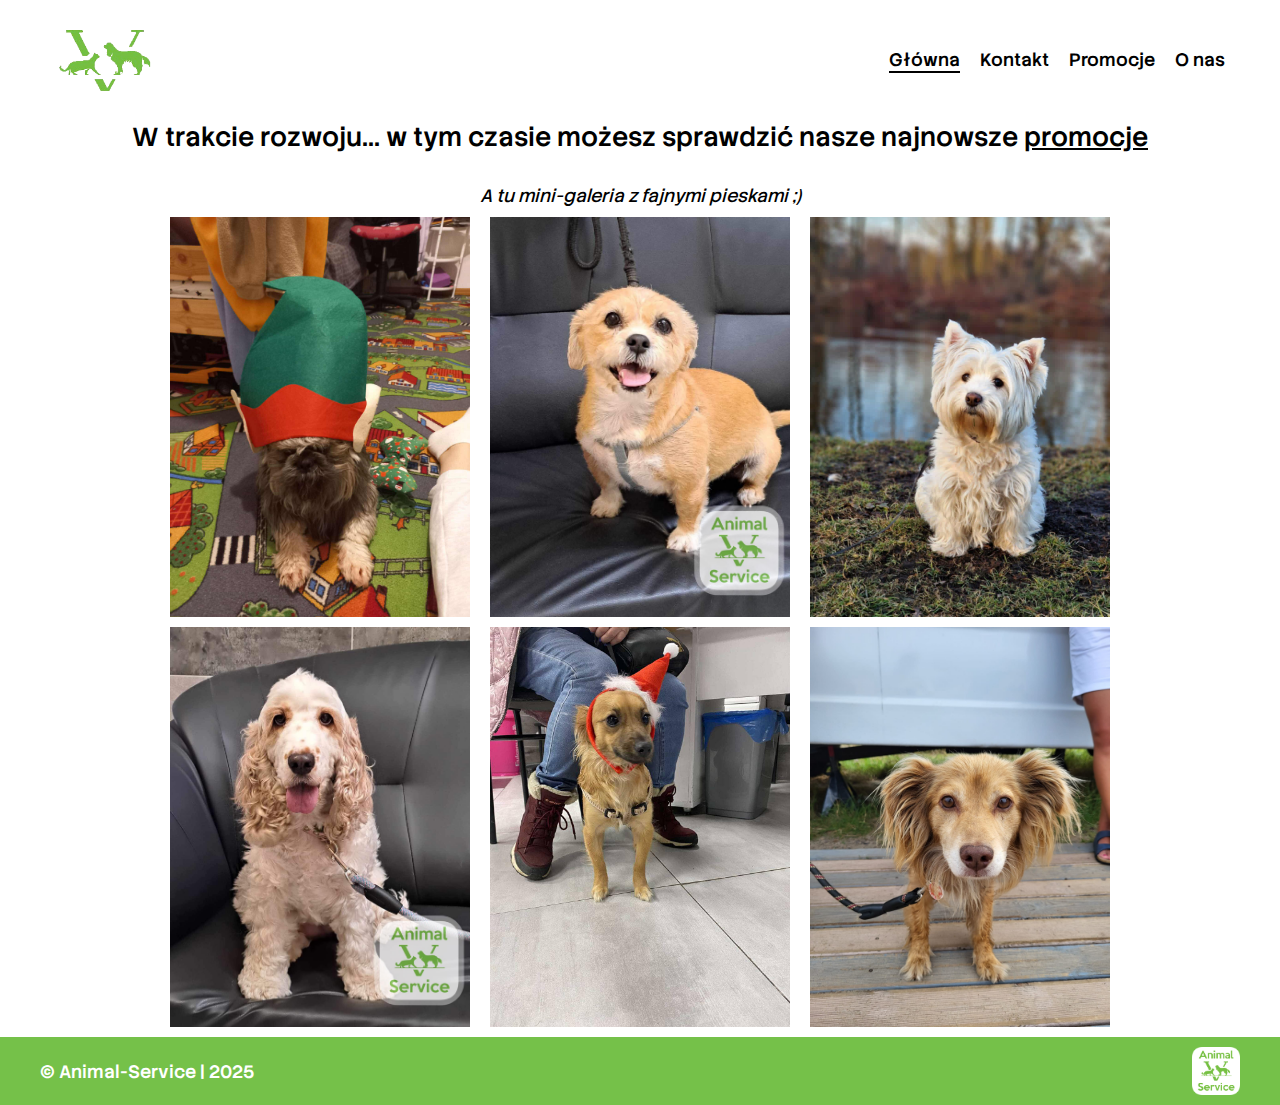
<file: index.html>
<!DOCTYPE html>
<html lang="en">
<head>
    <meta charset="UTF-8">
    <meta name="viewport" content="width=device-width, initial-scale=1.0">
    <title>Animal-Service | Główna</title>
    <link rel="icon" type="image/x-icon" href="img/logos/onlylogo-nobg.png">
    <link rel="stylesheet" href="style-home.css">
</head>
<body>
    <header class="fixedmaxwidth">
        <nav>
            <a href="index.html" alt="animal-service" class="logo-link">
                <img src="img/logos/onlylogo-nobg.png">
                <p>Animal-Service</p>
            </a>

            <div class="header-main-links">
                <p id="nav-item1">Główna</p>
                <a href="contact.html" id="nav-item2">Kontakt</a>
                <a href="offers.html" id="nav-item3">Promocje</a>
                <a href="about.html" id="nav-item4">O nas</a>
            </div>

            <div class="burgermenu">
                <label class="hamburger">
                <input type="checkbox">
                <svg viewBox="0 0 32 32">
                    <path class="line line-top-bottom" d="M27 10 13 10C10.8 10 9 8.2 9 6 9 3.5 10.8 2 13 2 15.2 2 17 3.8 17 6L17 26C17 28.2 18.8 30 21 30 23.2 30 25 28.2 25 26 25 23.8 23.2 22 21 22L7 22"></path>
                    <path class="line" d="M7 16 27 16"></path>
                </svg>
                </label> 
            </div>
        </nav>
    </header>



    <section class="filler-gallery fixedmaxwidth">
        <div class="constructing fixedmaxwidth">
            <h1>W trakcie rozwoju... w tym czasie możesz sprawdzić nasze najnowsze <a href="offers.html">promocje</a></h1>
        </div>
        <p class="gallery-title"><i>A tu mini-galeria z fajnymi pieskami ;)</i></p>
        <div class="filler-images-container">

            <img src="img/raw/dawg1.jpg" class="gallery-image-1">
            <img src="img/raw/dawg2.jpg" class="gallery-image-2">
            <img src="img/raw/dawg3.jpg" class="gallery-image-3">
            <img src="img/raw/dawg4.jpg" class="gallery-image-4">
            <img src="img/raw/dawg5.jpg" class="gallery-image-5">
            <img src="img/raw/dawg6.jpg" class="gallery-image-6">

        </div>
    </section>

    <footer>
        <div class="footer-wrap">
            <div class="footer-container fixedmaxwidth">
                <p>&copy Animal-Service | 2025</p>
                <img src="img/logos/animal-service-logo.png">
            </div>
        </div>
    </footer>

</body>
</html>
</file>
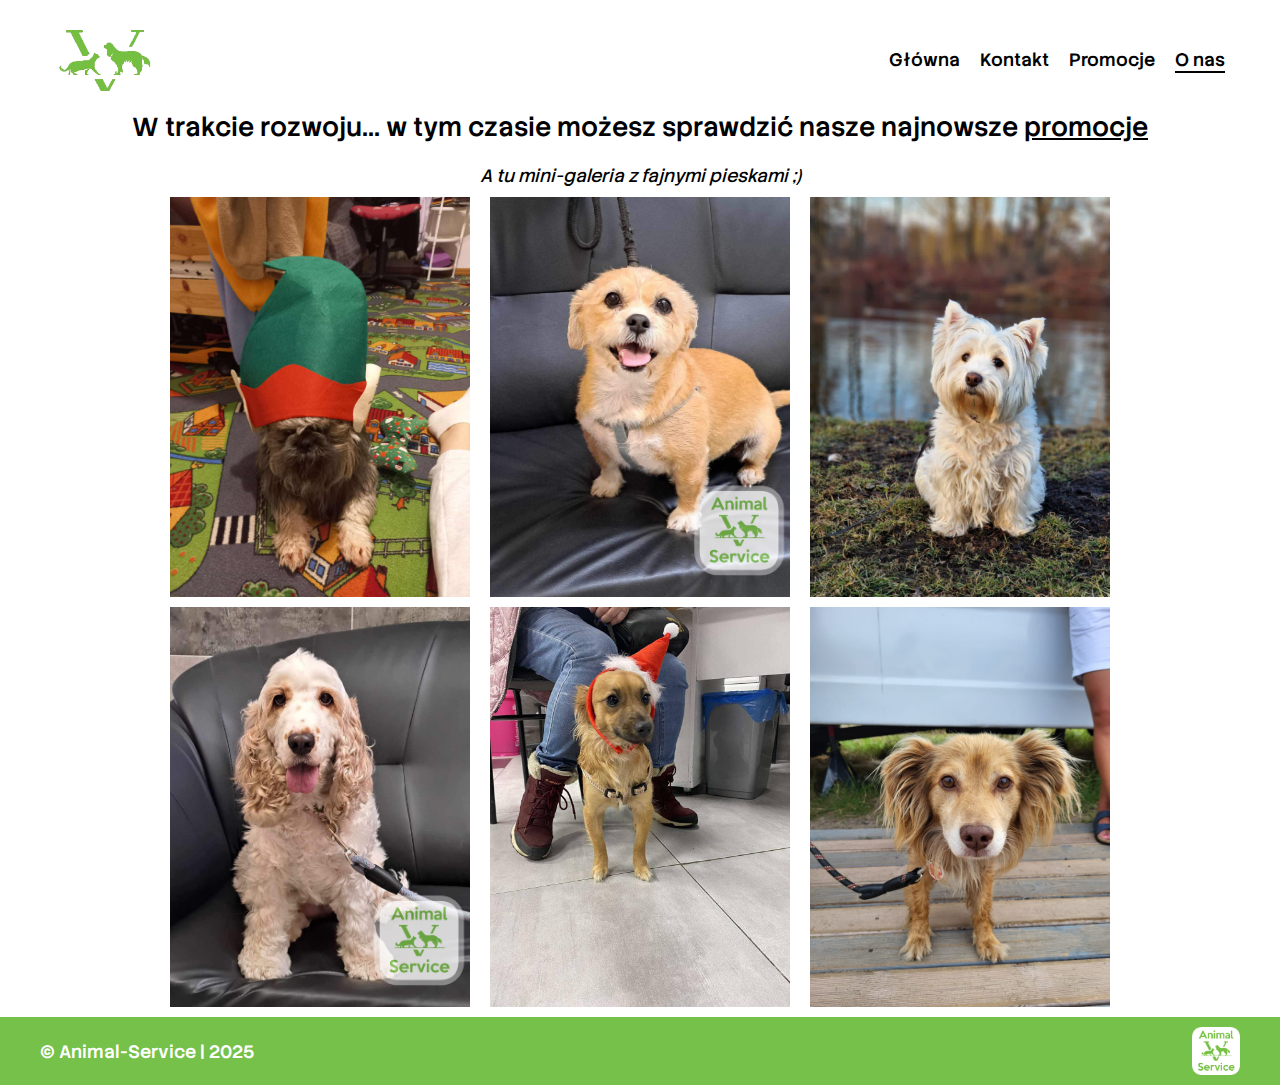
<file: about.html>
<!DOCTYPE html>
<html lang="en">
<head>
    <meta charset="UTF-8">
    <meta name="viewport" content="width=device-width, initial-scale=1.0">
    <title>Animal-Service | O nas</title>
    <link rel="icon" type="image/x-icon" href="img/logos/onlylogo-nobg.png">
    <link rel="stylesheet" href="style-about.css">
</head>
<body>
    <header class="fixedmaxwidth">
        <nav>
            <a href="index.html" alt="animal-service" class="logo-link">
                <img src="img/logos/onlylogo-nobg.png">
            </a>

            <div class="header-main-links">
                <a href="index.html" id="nav-item1">Główna</a>
                <a href="contact.html" id="nav-item2">Kontakt</a>
                <a href="offers.html" id="nav-item3">Promocje</a>
                <p id="nav-item4">O nas</p>
            </div>
        </nav>
    </header>

    <section class="filler-gallery fixedmaxwidth">
        <div class="constructing fixedmaxwidth">
            <h1>W trakcie rozwoju... w tym czasie możesz sprawdzić nasze najnowsze <a href="offers.html">promocje</a></h1>
        </div>
        <p class="gallery-title"><i>A tu mini-galeria z fajnymi pieskami ;)</i></p>
        <div class="filler-images-container">

            <img src="img/raw/dawg1.jpg" class="gallery-image-1">
            <img src="img/raw/dawg2.jpg" class="gallery-image-2">
            <img src="img/raw/dawg3.jpg" class="gallery-image-3">
            <img src="img/raw/dawg4.jpg" class="gallery-image-4">
            <img src="img/raw/dawg5.jpg" class="gallery-image-5">
            <img src="img/raw/dawg6.jpg" class="gallery-image-6">

        </div>
    </section>

    <footer>
        <div class="footer-wrap">
            <div class="footer-container fixedmaxwidth">
                <p>&copy Animal-Service | 2025</p>
                <img src="img/logos/animal-service-logo.png">
            </div>
        </div>
    </footer>

</body>
</html>
</file>
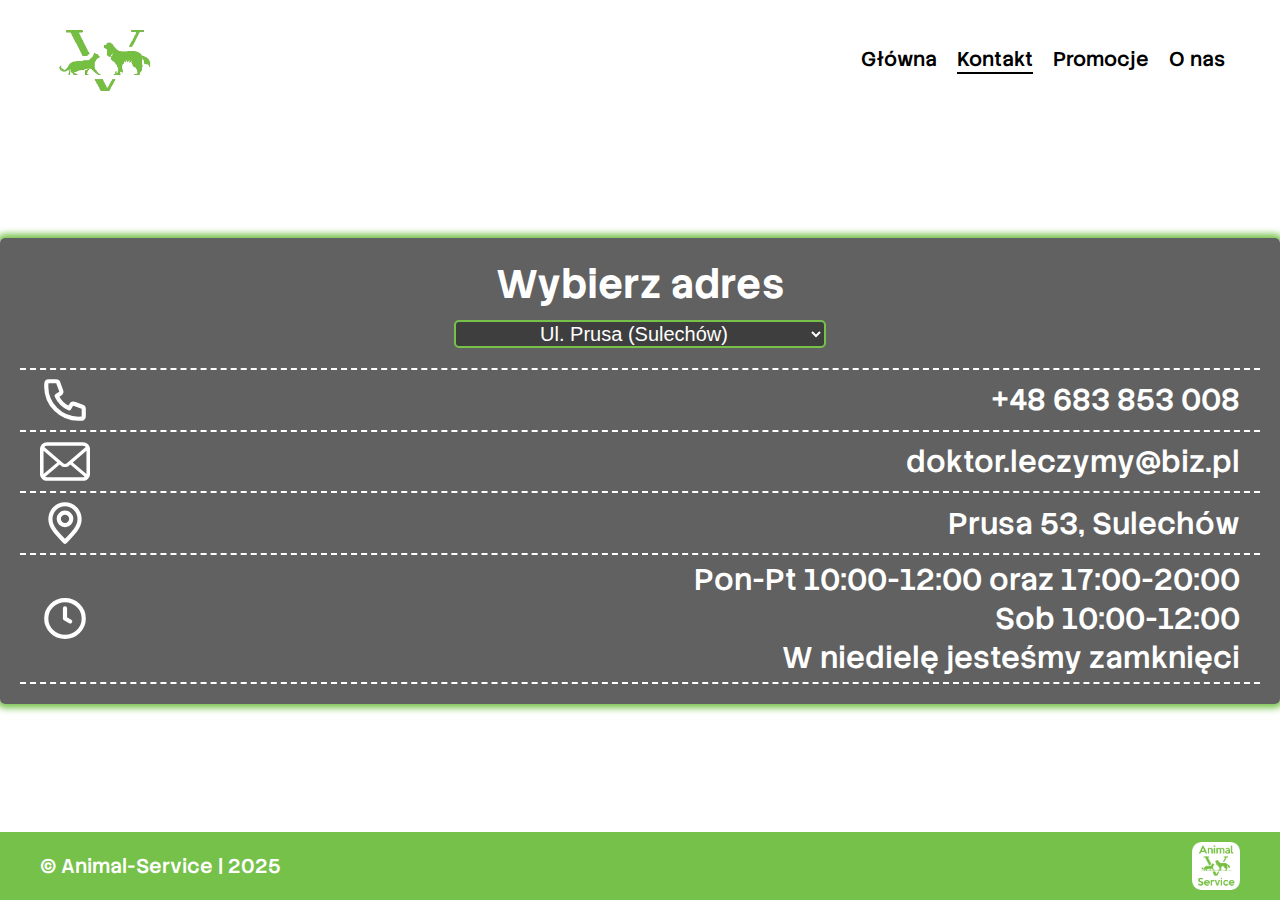
<file: contact.html>
<!DOCTYPE html>
<html lang="en">
<head>
    <meta charset="UTF-8">
    <meta name="viewport" content="width=device-width, initial-scale=1.0">
    <title>Animal-Service | Kontakt</title>
    <link rel="icon" type="image/x-icon" href="img/logos/onlylogo-nobg.png">
    <link rel="stylesheet" href="style-contact.css">
    <script src="scriptcontact.js" defer></script>
</head>
<body>
    <header class="fixedmaxwidth">
        <nav>
            <a href="index.html" alt="animal-service" class="logo-link">
                <img src="img/logos/onlylogo-nobg.png">
            </a>

            <div class="header-main-links">
                <a href="index.html" id="nav-item1">Główna</a>
                <p id="nav-item2">Kontakt</p>
                <a href="offers.html" id="nav-item3">Promocje</a>
                <a href="about.html" id="nav-item4">O nas</a>
            </div>
        </nav>
    </header>

    <section class="contact-zone">
        <div class="contact-container">

            <h1>Wybierz adres</h1>

            <select id="contact-address-selection">
                <option name="prusa">Ul. Prusa (Sulechów)</option>
                <option name="wisniowa">Ul. Wiśniowa (Sulechów)</option>
                <option name="zakow">Os. Żaków (Świebodzin)</option>
            </select>

            <div class="contact-data-container" id="contact-prusa-data">

                <span>
                    <img src="img/drawable/phone-svgrepo-com.svg">
                    <p>+48 683 853 008</p>
                </span>

                <span>
                    <img src="img/drawable/email-8-svgrepo-com.svg">
                    <p>doktor.leczymy@biz.pl</p>
                </span>

                <span>
                    <img src="img/drawable/location-pin-svgrepo-com.svg">
                    <p>Prusa 53, Sulechów</p>
                </span>
                <span>
                    <img src="img/drawable/clock-svgrepo-com.svg">
                    <p>Pon-Pt 10:00-12:00 oraz 17:00-20:00<br>Sob 10:00-12:00<br>W niedielę jesteśmy zamknięci</p>
                </span>

            </div>


            <div class="contact-data-container hidden" id="contact-wisniowa-data">

                <span>
                    <img src="img/drawable/phone-svgrepo-com.svg">
                    <p>+48 780 721 191</p>
                </span>

                <span>
                    <img src="img/drawable/email-8-svgrepo-com.svg">
                    <p>doktor.leczymy@biz.pl</p>
                </span>

                <span>
                    <img src="img/drawable/location-pin-svgrepo-com.svg">
                    <p>Wiśniowa 9, Sulechów</p>
                </span>
                <span>
                    <img src="img/drawable/clock-svgrepo-com.svg">
                    <p>Pon-Pt 9:00-17:00 <br>Sob 10:00-12:00<br>W niedielę jesteśmy zamknięci</p>
                </span>

            </div> 
            
            <div class="contact-data-container hidden" id="contact-zakow-data">

                <span>
                    <img src="img/drawable/phone-svgrepo-com.svg">
                    <p>+48 684 756 663</p>
                </span>

                <span>
                    <img src="img/drawable/email-8-svgrepo-com.svg">
                    <p>doktor.leczymy@biz.pl</p>
                </span>

                <span>
                    <img src="img/drawable/location-pin-svgrepo-com.svg">
                    <p>osiedle Żaków 15, Świebodzin</p>
                </span>
                <span>
                    <img src="img/drawable/clock-svgrepo-com.svg">
                    <p>Pon-Pt 12:30-15:00 oraz 17:00-20:00 <br>Sob 13:00-16:00 <br>W niedielę jesteśmy zamknięci</p>
                </span>

            </div>

        </div>
    </section>

    <footer>
        <div class="footer-wrap fixedmaxwidth">
            <div class="footer-container ">
                <p>&copy Animal-Service | 2025</p>
                <img src="img/logos/animal-service-logo.png">
            </div>
        </div>
    </footer>
    
</body>
</html>
</file>
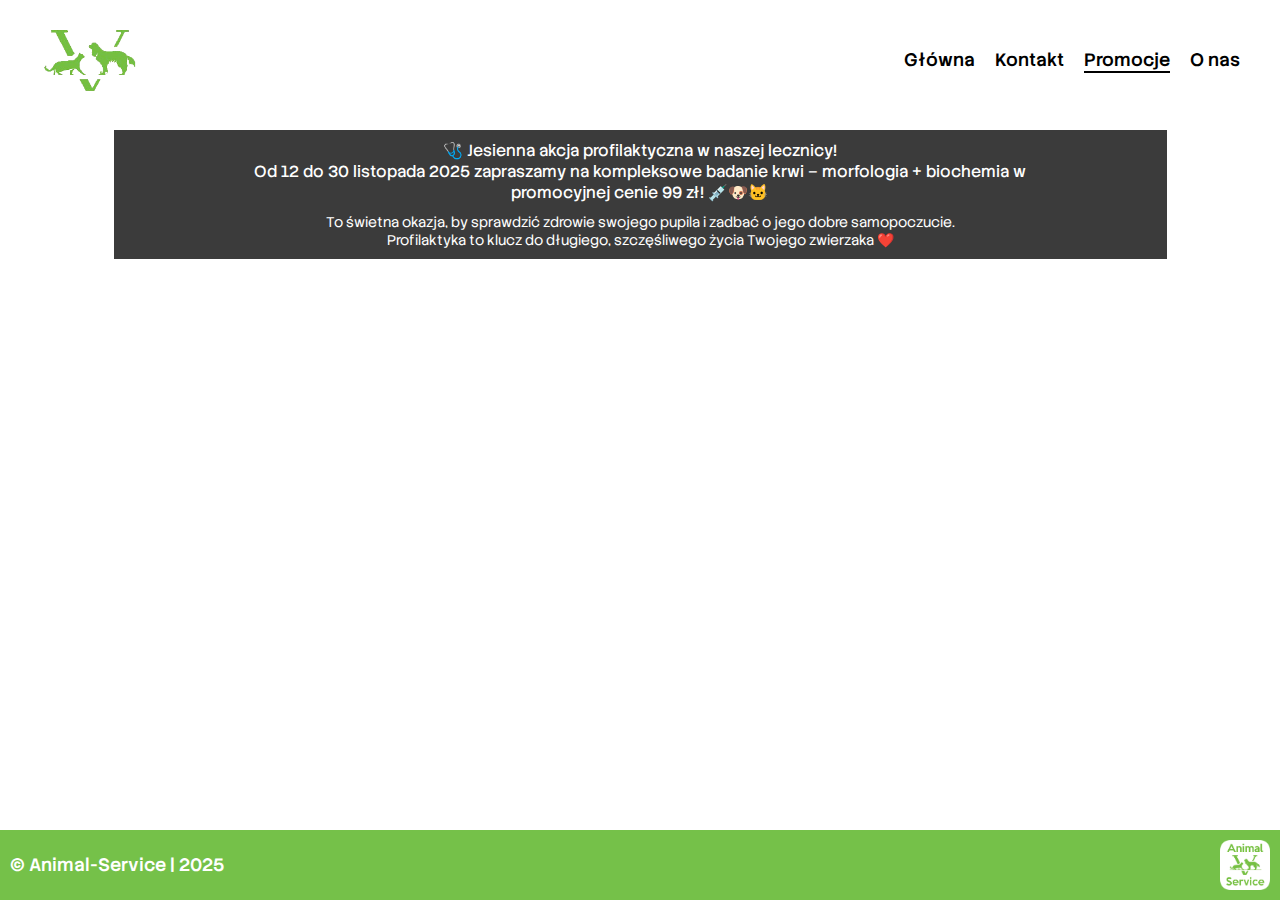
<file: offers.html>
<!DOCTYPE html>
<html lang="en">
<head>
    <meta charset="UTF-8">
    <meta name="viewport" content="width=device-width, initial-scale=1.0">
    <title>Animal-Service | Promocje</title>
    <link rel="icon" type="image/x-icon" href="img/logos/onlylogo-nobg.png">
    <link rel="stylesheet" href="style-offers.css">
</head>
<body>
    <header class="fixedmaxwidth">
        <nav>
            <a href="index.html" alt="animal-service" class="logo-link">
                <img src="img/logos/onlylogo-nobg.png">
            </a>

            <div class="header-main-links">
                <a href="index.html" id="nav-item1">Główna</a>
                <a href="contact.html" id="nav-item2">Kontakt</a>
                <p id="nav-item3">Promocje</p>
                <a href="about.html" id="nav-item4">O nas</a>
            </div>
        </nav>
    </header>

    <section class="offers-wrap">
        <div class="offers-container">
            <div class="offer" id="offer1">
                <p class="offer-title">🩺 Jesienna akcja profilaktyczna w naszej lecznicy!<br>Od 12 do 30 listopada 2025 zapraszamy na kompleksowe badanie krwi – morfologia + biochemia w promocyjnej cenie 99 zł! 💉🐶🐱</p>
                <p class="offer-text">To świetna okazja, by sprawdzić zdrowie swojego pupila i zadbać o jego dobre samopoczucie. <br>Profilaktyka to klucz do długiego, szczęśliwego życia Twojego zwierzaka ❤️</p>
            </div>
        </div>
    </section>

    <footer>
        <div class="footer-wrap">
            <div class="footer-container fixedmaxwidth">
                <p>&copy Animal-Service | 2025</p>
                <img src="img/logos/animal-service-logo.png">
            </div>
        </div>
    </footer>
    
</body>
</html>
</file>
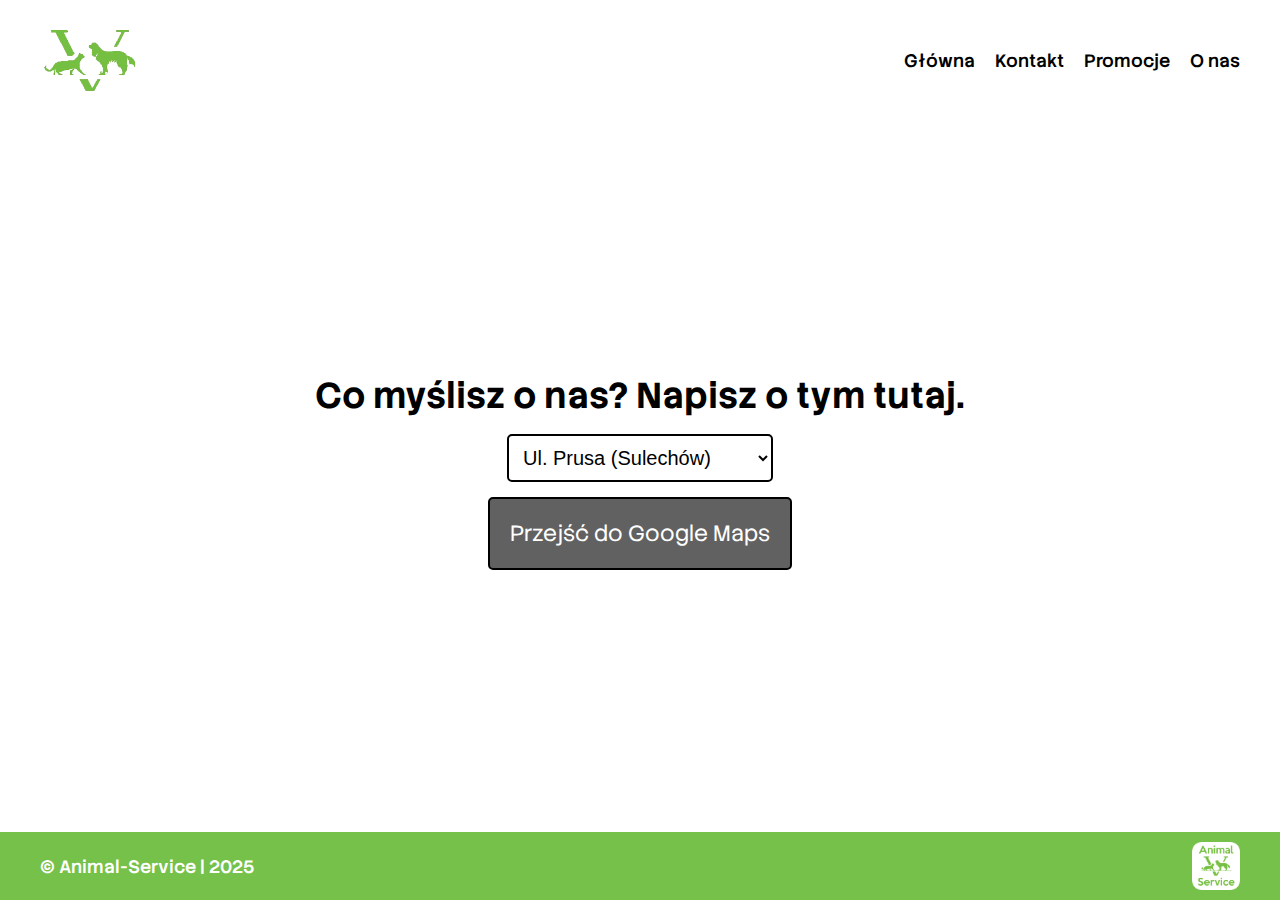
<file: qrcode-hidden.html>
<!DOCTYPE html>
<html lang="en">
<head>
    <meta charset="UTF-8">
    <meta name="viewport" content="width=device-width, initial-scale=1.0">
    <title>Animal-Service | QR-code</title>
    <link rel="icon" type="image/x-icon" href="img/logos/onlylogo-nobg.png">
    <link rel="stylesheet" href="style-qrcode-rate.css">
    <script src="scriptmaps.js" defer></script>
</head>
<body>
    <header class="fixedmaxwidth">
        <nav>
            <a href="index.html" alt="animal-service" class="logo-link">
                <img src="img/logos/onlylogo-nobg.png">
            </a>

            <div class="header-main-links">
                <a href="index.html" id="nav-item1">Główna</a>
                <a href="contact.html" id="nav-item2">Kontakt</a>
                <a href="offers.html" id="nav-item3">Promocje</a>
                <a href="about.html" id="nav-item4">O nas</a>
            </div>
        </nav>
    </header>

    <section class="rate-maps-zone">
        <div class="rate-maps-wrap fixedmaxwidth">

            <h1 class="rate-title">Co myślisz o nas? Napisz o tym tutaj.</h1>
            <div class="rate-maps-selection">
                <select id="rate-selection">
                    <option name="prusa">Ul. Prusa (Sulechów)</option>
                        <option name="wisniowa">Ul. Wiśniowa (Sulechów)</option>
                        <option name="zakow">Os. Żaków (Świebodzin)</option>
                </select>
            </div>
            <div class="rate-button">
                <p>Przejść do Google Maps</p>
            </div>

        </div>
    </section>

    <footer>
        <div class="footer-wrap">
            <div class="footer-container fixedmaxwidth">
                <p>&copy Animal-Service | 2025</p>
                <img src="img/logos/animal-service-logo.png">
            </div>
        </div>
    </footer>

</body>
</html>
</file>
<file: style-home.css>
@import url('https://fonts.googleapis.com/css2?family=Stack+Sans+Text:wght@200..700&display=swap');

* {
    margin: 0;
    padding: 0;
}

html,body {
    margin: 0;
    height: 100%;
} 

body {
    display: flex;
    flex-direction: column;
    font-family: 'Stack Sans Text';
    font-size: 18px;
    font-weight: 300;
}

.fixedmaxwidth {
    margin: 0 auto;
    max-width: 1200px;
}

/* START OF HEADER */

header {
    width: 100%;
}

nav {
    display: flex;
    align-items: center;
    justify-content: space-between;
    margin-top: 10px;
    padding: 0 15px;
}

.logo-link {
    display: flex;
    align-items: center;
    width: 100px;
    height: 100px;
}

.logo-link p {
    display: none;
}

.logo-link img {
    width: inherit;
    height: inherit;
}

.header-main-links {
    display: flex;
    gap: 20px;
}

.burger-main-links {
    display: flex;
    flex-direction: column;
    gap: 5px;
}

.burger-main-links p {
    text-align: center;
    text-decoration: none;
}

.burger-main-links a {
    text-align: center;
    text-decoration: none;
}

.header-main-links * {
    color: black;
    text-decoration: none;
    transition: 0.3s ease-in-out;
    font-weight: 500;
}

#nav-item1 {
    border-bottom: 2px solid black;
    user-select: none;
}

#nav-item2:hover {
    color: #75C149;
    cursor: pointer;
}

#nav-item3:hover {
    color: #75C149;
    cursor: pointer;
}

#nav-item4:hover {
    color: #75C149;
    cursor: pointer;
}

/* BURGERMENU START */

.burger-links-container {
    position: absolute;
    right: 50%;
    display: flex;
    flex-direction: column;
}

.burger-links-container a {
    text-align: center;
    text-decoration: none;
}
.burger-links-container p {
    text-align: center;
}


.burgermenu {
    filter: brightness(0) saturate(100%);
    display: none;
}

.hamburger {
  cursor: pointer;
}

.hamburger input {
  display: none;
}

.hamburger input {
    
}

.hamburger svg {
  /* The size of the SVG defines the overall size */
  height: 2.5em;
  /* Define the transition for transforming the SVG */
  transition: transform 600ms cubic-bezier(0.4, 0, 0.2, 1);
}

.line {
  fill: none;
  stroke: white;
  stroke-linecap: round;
  stroke-linejoin: round;
  stroke-width: 3;
  /* Define the transition for transforming the Stroke */
  transition: stroke-dasharray 600ms cubic-bezier(0.4, 0, 0.2, 1),
              stroke-dashoffset 600ms cubic-bezier(0.4, 0, 0.2, 1);
}

.line-top-bottom {
  stroke-dasharray: 12 63;
}

.hamburger input:checked + svg {
  transform: rotate(-45deg);
}

.hamburger input:checked + svg .line-top-bottom {
  stroke-dasharray: 20 300;
  stroke-dashoffset: -32.42;
}

/* BURGERMENU END */

/* END OF HEADER */



/* START OF CONSTRUCTION */

.constructing {
    display: flex;
    justify-content: center;
    color: black;
    margin-bottom: 20px;
}

.constructing h1 {
    font-size: 26px;
    font-weight: 500;
    border-radius: 5px;
    text-align: center;
    padding: 10px 0;
}

.constructing a {
    color: black;
    transition: 0.2s ease-in-out;
}

.constructing a:hover {
    color: #75C149;
}

/* END OF CONSTRUCTION */



/* START OF OFFERS */

.offers {
    display: flex;
    align-items: center;
    flex-direction: column;
    text-align: center;
    flex-wrap: wrap;
    margin: 20px 0;
}

.offers p {
    padding: 0 0 10px 0;
}

.offer {
    display: flex;
    flex-direction: column;
    color: white;
    background-color: rgba(0, 0, 0, 0.77);
    padding: 10px;
    transition: 0.3s ease-in-out;
}

.offer:hover {
    box-shadow: 0 0px 7px 4px #75C149;
}

.offer-title {
    font-weight: 400;
    margin-bottom: 5px;
}

.offer-text {
    font-weight: 300;
}


/* END OF OFFERS*/


/* START OF FILLER */

.filler-gallery {
    display: flex;
    flex-direction: column;
    justify-content: center;
    flex: 1;
}

.gallery-title {
    display: flex;
    justify-content: center;
    font-weight: 400;
    margin-bottom: 10px;
}

.filler-images-container {
    display: flex;
    justify-content: center;
    flex-direction: row;
    flex-wrap: wrap;
}   

.filler-images-container img {
    width: 25%;
    height: auto;
    margin: 0 10px 10px 10px;
}

/* END OF FILLER */



/* START OF FOOTER */

.footer-wrap {
    padding: 10px;
    background-color: #75C149;
}

.footer-container {
    display: flex;
    justify-content: space-between;
    align-items: center;
    color: white;
    font-weight: 500;
}

.footer-container img {
    width: 4%;
    height: auto;
}

/* END OF FOOTER */


/* START OF OPTIMIZATION HOME */

@media screen and (max-device-width:777px) {

    .footer-container img {
        width: 5%;
    }

    .logo-link {
        width: 80px;
        height: 80px;
    }

    .filler-images-container img {
        width: 30%;
    }

    .constructing h1 {
        font-size: 20px;
    }

    .fixedmaxwidth {
        margin: 0 auto;
        max-width: 700px;
    }
}

@media screen and (max-device-width:641px) {

    .footer-container img {
        width: 6%;
    }

    .constructing h1 {
        font-size: 18px;
    }

    .filler-images-container img {
        width: 35%;
    }

    .fixedmaxwidth {
        margin: 0 auto;
        max-width: 600px;
    }
}

@media screen and (max-device-width:570px) {

    .footer-container img {
        width: 8%;
    }

    body {
        font-size: 16px;
    }

    .constructing h1 {
        font-size: 16px;
    }

    .fixedmaxwidth {
        margin: 0 auto;
        max-width: 500px;
    }

    .filler-images-container img {
        width: 40%;
    }
}

    @media screen and (max-device-width:520px) {

    .burgermenu {
        display: block;
    }

    .header-main-links {
        display: none;
    }

    .logo-link {
        width: auto;
        height: 80px;
        text-decoration: none;
    }

    .logo-link p {
        display: block;
        margin-left: 10px;
        color: black;
        font-size: 18px;
        font-weight: 400;
    }
}
</file>
<file: style-about.css>
@import url('https://fonts.googleapis.com/css2?family=Stack+Sans+Text:wght@200..700&display=swap');

* {
    margin: 0;
    padding: 0;
}

html,body {
    height: 100%;
    margin: 0;
}
body {
    display: flex;
    flex-direction: column;
    font-family: 'Stack Sans Text';
    font-size: 18px;
    font-weight: 300;
}

.fixedmaxwidth {
    margin: 0 auto;
    max-width: 1200px;
}

/* START OF HEADER */

header {
    width: 100%;
}

nav {
    display: flex;
    align-items: center;
    justify-content: space-between;
    margin-top: 10px;
    padding: 0 15px;
}

.logo-link {
    width: 100px;
    height: 100px;
}

.logo-link img {
    width: inherit;
    height: inherit;
}

.header-main-links {
    display: flex;
    gap: 20px;
}

.header-main-links * {
    color: black;
    text-decoration: none;
    transition: 0.3s ease-in-out;
    font-weight: 500;
}

#nav-item1:hover {
    color: #75C149;
    cursor: pointer;
}

#nav-item2:hover {
    color: #75C149;
    cursor: pointer;
}

#nav-item3:hover {
    color: #75C149;
    cursor: pointer;
}

#nav-item4 {
    border-bottom: 2px solid black;
    user-select: none;
}

/* END OF HEADER */



/* START OF CONSTRUCTION */

.constructing {
    display: flex;
    justify-content: center;
    color: black;
    margin-bottom: 20px;
}

.constructing h1 {
    font-size: 26px;
    font-weight: 500;
    border-radius: 5px;
    text-align: center;
}

.constructing a {
    color: black;
    transition: 0.2s ease-in-out;
}

.constructing a:hover {
    color: #75C149;
}

/* END OF CONSTRUCTION */



/* START OF OFFERS */

.offers {
    display: flex;
    align-items: center;
    flex-direction: column;
    text-align: center;
    flex-wrap: wrap;
    margin: 20px 0;
}

.offers p {
    padding: 0 0 10px 0;
}

.offer {
    display: flex;
    flex-direction: column;
    color: white;
    background-color: rgba(0, 0, 0, 0.77);
    padding: 10px;
    transition: 0.3s ease-in-out;
}

.offer:hover {
    box-shadow: 0 0px 7px 4px #75C149;
}

.offer-title {
    font-weight: 400;
    margin-bottom: 5px;
}

.offer-text {
    font-weight: 300;
}


/* END OF OFFERS*/


/* START OF FILLER */

.filler-gallery {
    display: flex;
    flex-direction: column;
    justify-content: center;
    flex: 1;
}

.gallery-title {
    display: flex;
    justify-content: center;
    font-weight: 400;
    margin-bottom: 10px;
}

.filler-images-container {
    display: flex;
    justify-content: center;
    flex-direction: row;
    flex-wrap: wrap;
}   

.filler-images-container img {
    width: 25%;
    height: auto;
    margin: 0 10px 10px 10px;
}

/* END OF FILLER */



/* START OF FOOTER */

.footer-wrap {
    padding: 10px;
    background-color: #75C149;
}

.footer-container {
    display: flex;
    justify-content: space-between;
    align-items: center;
    color: white;
    font-weight: 500;
}

.footer-container img {
    width: 4%;
    height: auto;
}
</file>
<file: style-contact.css>
@import url('https://fonts.googleapis.com/css2?family=Stack+Sans+Text:wght@200..700&display=swap');

* {
    margin: 0;
    padding: 0;
}
html,body {
    display: flex;
    flex-direction: column;

    height: 100%;
    margin: 0;
}
body {
    font-family: 'Stack Sans Text';
    font-size: 20px;
    font-weight: 300;
    overflow-x: hidden;
    overflow-y: hidden;
}

.fixedmaxwidth {
    margin: 0 auto;
    max-width: 1200px;
}
.fixedmaxwidthplus {
    margin: 0 auto;
    max-width: 1180px;
}

/* START OF HEADER */

header {
    width: 100%;
}

nav {
    display: flex;
    align-items: center;
    justify-content: space-between;
    margin-top: 10px;
    padding: 0 15px;
}

.logo-link {
    display: flex;
    align-items: center;
    width: 100px;
    height: 100px;
}

.logo-link p {
    display: none;
}

.logo-link img {
    width: inherit;
    height: inherit;
}

.header-main-links {
    display: flex;
    gap: 20px;
}

.header-main-links * {
    color: black;
    text-decoration: none;
    transition: 0.3s ease-in-out;
    font-weight: 500;
}

#nav-item1:hover {
    color: #75C149;
    cursor: pointer;
}

#nav-item2 {
    border-bottom: 2px solid black;
    user-select: none;
}

#nav-item3:hover {
    color: #75C149;
    cursor: pointer;
}

#nav-item4:hover {
    color: #75C149;
    cursor: pointer;
}

/* END OF HEADER */

/* BURGERMENU START */

#burgermenu {
    display: none;
}

.burgermenu-popup {
    display: none;
}

#burgerclose {
    width: 30px;
    height: 30px;
    display: none;
}
#burgeropen {
    width: 35px;
    height: 35px;
    display: none;
}

.burger-links-container {
    position: absolute;
    right: 10%;
    display: flex;
    flex-direction: column;
    background-color: rgba(0, 0, 0, 0.847);
    padding: 20px;
    border-radius: 5px;
    font-size: 24px;
    gap: 5px;
}

.burger-links-container a {
    text-align: center;
    text-decoration: none;
    color: white;
}
.burger-links-container p {
    text-align: center;
    color: #75C149;
    font-weight: 600;
}

/* BURGERMENU END */


/* START OF CONTACT */

.contact-zone {
    display: flex;
    justify-content: center;
    align-items: center;
    flex-grow: 1;
}

#contact-wisniowa-data{
    display: none;
}
#contact-zakow-data {
    display: none;
}

.contact-container img {
    width: 4%;
    height: auto;
    filter: brightness(0) saturate(100%) invert(100%) sepia(12%) saturate(7500%) hue-rotate(192deg) brightness(113%) contrast(110%);
    margin-left: 20px;
}
.contact-container p {
    color: white;
    font-size: 1.5em;
    font-weight: 500;
    margin-right: 20px;
    max-width: 60%;
    text-align: right;
}

.contact-container h1 {
    display: flex;
    justify-content: center;
    color: white;
    text-align: center;
}

.contact-container select {
    background-color: #0000005b;
    border: 2px solid #75C149;
    color: white;
    width: 30%;
    text-align: center;
    margin: 10px auto 20px auto;
    font-size: 24px;
    border-radius: 5px;
}

.contact-container select:active {
    background-color: #0000005b;
}

.contact-container {
    display: flex;
    flex-direction: column;
    justify-content: center;
    width: auto;
    height: auto;
    border-radius: 5px;
    background-color: rgba(0, 0, 0, 0.62);
    box-shadow: 0 0px 7px 4px #75C149;
    padding: 20px;
}

.contact-data-container {
    display: flex;
    flex-direction: column;
    justify-content: center;
}

.contact-data-container span {
    display: flex;
    justify-content: space-between;
    align-items: center;
    padding: 5px 0;

    border-bottom: 2px dashed white;
}

.contact-data-container span:first-child {
    border-top: 2px dashed white;
}

/* END OF CONTACT */


/* START OF FOOTER */

footer {
    width: 100%;
    background-color: #75C149;
}

.footer-wrap {
    padding: 10px;
}

.footer-container {
    display: flex;
    justify-content: space-between;
    align-items: center;
    max-width: 1200px;
    margin: 0 auto;
    color: white;
    font-weight: 500;
}

.footer-container img {
    width: 4%;
    height: auto;
}

/* START OF OPTIMIZATION CONTACT */

@media screen and (max-device-width: 1800px) {
    .contact-container select {
        font-size: 20px;
    }
}

@media screen and (max-device-width: 1215px) {
    .fixedmaxwidth {
        max-width: 1000px;
    }
    .fixedmaxwidthplus {
        max-width: 930px;
    }
    body {
        font-size: 16px;
    }
    .contact-container select {
        font-size: 19px;
    }
}
@media screen and (max-device-width: 1050px) {
    .fixedmaxwidth {
        max-width: 800px;
    }
    .fixedmaxwidthplus {
        max-width: 730;
    }
    .contact-data-container span {
        flex-direction: column;
    }
    .contact-container p {
        max-width: 80%;
    }
    .contact-container img {
        margin: 0;
        width: 6%;
    }
    .contact-container p {
        margin: 0;
        text-align: center;
    }
    .contact-container p {
        font-size: 1.3em;
    }
    .contact-container h1 {
        font-size: 32px;
    }
}

@media screen and (max-device-width: 850px) {
    .fixedmaxwidth {
        max-width: 700px;
    }
    .fixedmaxwidthplus {
        max-width: 630px;
    }
    .contact-container img {
        width: 8%;
    }
    .contact-container h1 {
        font-size: 30px;
    }
    body {
        font-size: 16px;
    }
}

@media screen and (max-device-width:777px) {

    
    .footer-container img {
        width: 5%;
    }

    .logo-link {
        width: 80px;
        height: 80px;
    }

    .fixedmaxwidth {
        max-width: 640px;
    }
    .fixedmaxwidthplus {
        max-width: 560px;
    }
}

@media screen and (max-device-width:641px) {

    .footer-container img {
        width: 6%;
    }

    .fixedmaxwidth {
        max-width: 600px;
    }
    .fixedmaxwidthplus {
        max-width: 530px;
    }
    .contact-container p {
        font-size: 1.1em;
    }
}

@media screen and (max-device-width:570px) {

    .fixedmaxwidth {
        max-width: 450px;
    }
    .fixedmaxwidthplus {
        max-width: 380px;
    }

    .footer-container img {
        width: 8%;
    }

    body {
        font-size: 16px;
    }
}

    @media screen and (max-device-width:521) {
        #burgermenu {
            display: none;
        }

        #burgerclose {
            display: none;
        }
        #burgeropen {
            display: none;
        }

        .header-main-links {
            display: flex;
        }
    }

    @media screen and (max-device-width:520px) {

    #burgermenu {
        display: block;
    }

    #burgerclose {
        display: none;
    }
    #burgeropen {
        display: block;
    }

    .header-main-links {
        display: none;
    }

    .logo-link {
        width: auto;
        height: 80px;
        text-decoration: none;
    }

    .logo-link p {
        display: block;
        margin-left: 10px;
        color: black;
        font-size: 18px;
        font-weight: 400;
    }
    .contact-container select {
        font-size: 14px;
    }
    .contact-container select {
        width: 50%;
        max-height: 20%;
    }
}

    @media screen and (max-device-width: 450px) {
        .fixedmaxwidth {
            max-width: 400px;
        }
        .fixedmaxwidthplus {
            max-width: 330px;
        }
    }

    @media screen and (max-device-width: 450px) {
        .fixedmaxwidth {
            max-width: 350px;
        }
        .fixedmaxwidthplus {
            max-width: 280px;
        }
    }
    
    @media screen and (max-device-width: 360px) {
    .fixedmaxwidth {
        max-width: 300px;
    }
    .fixedmaxwidthplus {
        max-width: 230px;
    }
    .logo-link p {
        display: none;
    }
}
    @media screen and (max-device-width: 340px) {
        #schedule {
            font-size: 16px
        }
        .contact-container img {
            width: 10%;
        }
        .contact-container h1 {
            font-size: 28px;
        }
    }    
    @media screen and (max-device-width: 315px) {
        .contact-container h1 {
            font-size: 24px;
        } 
        .fixedmaxwidth {
            max-width: 230px;
        }
        .fixedmaxwidthplus {
            max-width: 160px;
        }
    }
    @media screen and (max-device-width: 240px) {
        .contact-container h1 {
            font-size: 20px;
        }
        body {
            font-size: 10px;
        }
        #schedule {
            font-size: 12px
        }
        .fixedmaxwidth {
            max-width: 180px;
        }
        .fixedmaxwidthplus {
            max-width: 110px;
        }
    }
</file>
<file: style-offers.css>
@import url('https://fonts.googleapis.com/css2?family=Stack+Sans+Text:wght@200..700&display=swap');

* {
    margin: 0;
    padding: 0;
}

html,body {
    margin: 0;
    height: 100%;
}

body {
    display: flex;
    flex-direction: column;
    font-family: 'Stack Sans Text';
    font-size: 18px;
    font-weight: 300;
}

.fixedmaxwidth {
    margin: 0 auto;
    width: 1200px;
}

/* START OF HEADER */

header {
    max-width: 100%;
}

nav {
    display: flex;
    align-items: center;
    justify-content: space-between;
    margin-top: 10px;
}

.logo-link {
    width: 100px;
    height: 100px;
}

.logo-link img {
    width: inherit;
    height: inherit;
}

.header-main-links {
    display: flex;
    gap: 20px;
}

.header-main-links * {
    color: black;
    text-decoration: none;
    transition: 0.3s ease-in-out;
    font-weight: 500;
}

#nav-item1:hover {
    color: #75C149;
    cursor: pointer;
}

#nav-item2:hover {
    color: #75C149;
    cursor: pointer;
}

#nav-item3 {
    border-bottom: 2px solid black;
    user-select: none;
}

#nav-item4:hover {
    color: #75C149;
    cursor: pointer;
}

/* END OF HEADER */



/* START OF CONSTRUCTION */

.constructing {
    display: flex;
    justify-content: center;
    color: black;
    margin-bottom: 20px;
}

.constructing h1 {
    font-size: 26px;
    font-weight: 500;
    border-radius: 5px;
}

.constructing a {
    color: black;
    transition: 0.2s ease-in-out;
}

.constructing a:hover {
    color: #75C149;
}

/* END OF CONSTRUCTION */



/* START OF OFFERS */

.offers-wrap {
    display: flex;
    align-items: center;
    flex-direction: column;
    text-align: center;
    flex-wrap: wrap;
    margin: 20px 0;
    flex-grow: 1;
}

.offer {
    display: flex;
    flex-direction: column;
    align-items: center;
    color: white;
    background-color: rgba(0, 0, 0, 0.77);
    padding: 10px;
    transition: 0.3s ease-in-out;
}

.offer * {
    max-width: 80%;
}

.offer:hover {
    box-shadow: 0 0px 7px 4px #75C149;
}

.offer-title {
    font-weight: 400;
    margin-bottom: 5px;
    font-size: 16px;
    padding-bottom: 5px;
}

.offer-text {
    font-weight: 300;
    font-size: 14px;
}


/* END OF OFFERS*/


/* START OF FILLER */

.filler-gallery {
    margin-bottom: 20px;
}

.gallery-title {
    display: flex;
    justify-content: center;
    font-weight: 400;
    margin-bottom: 10px;
}

.filler-images-container {
    display: flex;
    justify-content: center;
    flex-direction: row;
    flex-wrap: wrap;
}   

.filler-images-container img {
    width: 25%;
    height: auto;
    margin: 0 10px 10px 10px;
}

/* END OF FILLER */



/* START OF FOOTER */

.footer-wrap {
    padding: 10px;
    background-color: #75C149;
}

.footer-container {
    display: flex;
    justify-content: space-between;
    align-items: center;
    color: white;
    font-weight: 500;
    width: 100%;
}

.footer-container img {
    width: 4%;
    height: auto;
}
</file>
<file: style-qrcode-rate.css>
@import url('https://fonts.googleapis.com/css2?family=Stack+Sans+Text:wght@200..700&display=swap');

* {
    margin: 0;
    padding: 0;
}

html,body {
    display: flex;
    flex-direction: column;

    height: 100%;
    margin: 0;
}

body {
    display: flex;
    flex-direction: column;
    height: 100%;
    font-family: 'Stack Sans Text';
    font-size: 18px;
    font-weight: 300;
}

.fixedmaxwidth {
    margin: 0 auto;
    max-width: 1200px;
}


/* START OF HEADER */

header {
    width: 100%;
}

nav {
    display: flex;
    align-items: center;
    justify-content: space-between;
    margin-top: 10px;
}

.logo-link {
    width: 100px;
    height: 100px;
}

.logo-link img {
    width: inherit;
    height: inherit;
}

.header-main-links {
    display: flex;
    gap: 20px;
}

.header-main-links * {
    color: black;
    text-decoration: none;
    transition: 0.3s ease-in-out;
    font-weight: 500;
}

#nav-item1:hover {
    color: #75C149;
    cursor: pointer;
}

#nav-item2:hover {
    color: #75C149;
    cursor: pointer;
}

#nav-item3:hover {
    color: #75C149;
    cursor: pointer;
}

#nav-item4:hover {
    color: #75C149;
    cursor: pointer;
}

/* END OF HEADER */



/* START OF CONSTRUCTION */

.constructing {
    display: flex;
    justify-content: center;
    color: black;
    margin-bottom: 20px;
}

.constructing h1 {
    font-size: 26px;
    font-weight: 500;
    border-radius: 5px;
}

.constructing a {
    color: black;
    transition: 0.2s ease-in-out;
}

.constructing a:hover {
    color: #75C149;
}

/* END OF CONSTRUCTION */



/* START OF OFFERS */

.offers {
    display: flex;
    align-items: center;
    flex-direction: column;
    text-align: center;
    flex-wrap: wrap;
    margin: 20px 0;
}

.offers p {
    padding: 0 0 10px 0;
}

.offer {
    display: flex;
    flex-direction: column;
    color: white;
    background-color: rgba(0, 0, 0, 0.77);
    padding: 10px;
    transition: 0.3s ease-in-out;
}

.offer:hover {
    box-shadow: 0 0px 7px 4px #75C149;
}

.offer-title {
    font-weight: 400;
    margin-bottom: 5px;
}

.offer-text {
    font-weight: 300;
}


/* END OF OFFERS*/



/* START OF RATEMAPSFIELD */

.rate-maps-zone {
    display: flex;
    justify-content: center;
    align-items: center;
    flex-grow: 1;
}

.rate-maps-wrap {
    display: flex;
    align-items: center;
    justify-content: center;
    flex-direction: column;
    padding: 20px;
}

.rate-title {
    margin-bottom: 15px;
}


.rate-maps-selection select {
    border: 2px solid black;
    border-radius: 5px;
    padding: 10px;
    background-color: #ffffffad;
    color: black;
    font-size: 20px;
    margin-bottom: 15px;
}

.rate-button {
    border-radius: 5px;
    border: 2px solid black;
    padding: 20px;
    background-color: rgba(0, 0, 0, 0.62);
    transition: all 0.2s ease-in-out;
    font-size: 22px;
}

.rate-button p {
    color: white;
    user-select: none;
    transition: all 0.3s ease-in-out;
}

.rate-button:hover{
    box-shadow: 0 0px 10px 4px #75C149;
}
.rate-button:hover p{
    color: #75C149;
}

.rate-button:active p {
    color: white;
}

.rate-button:active {
    box-shadow: none;
}



/* END OF RATEMAPSFIELD */


/* START OF FOOTER */

.footer-wrap {
    padding: 10px;
    background-color: #75C149;
}

.footer-container {
    display: flex;
    justify-content: space-between;
    align-items: center;
    color: white;
    font-weight: 500;
}

.footer-container img {
    width: 4%;
    height: auto;
}
</file>
